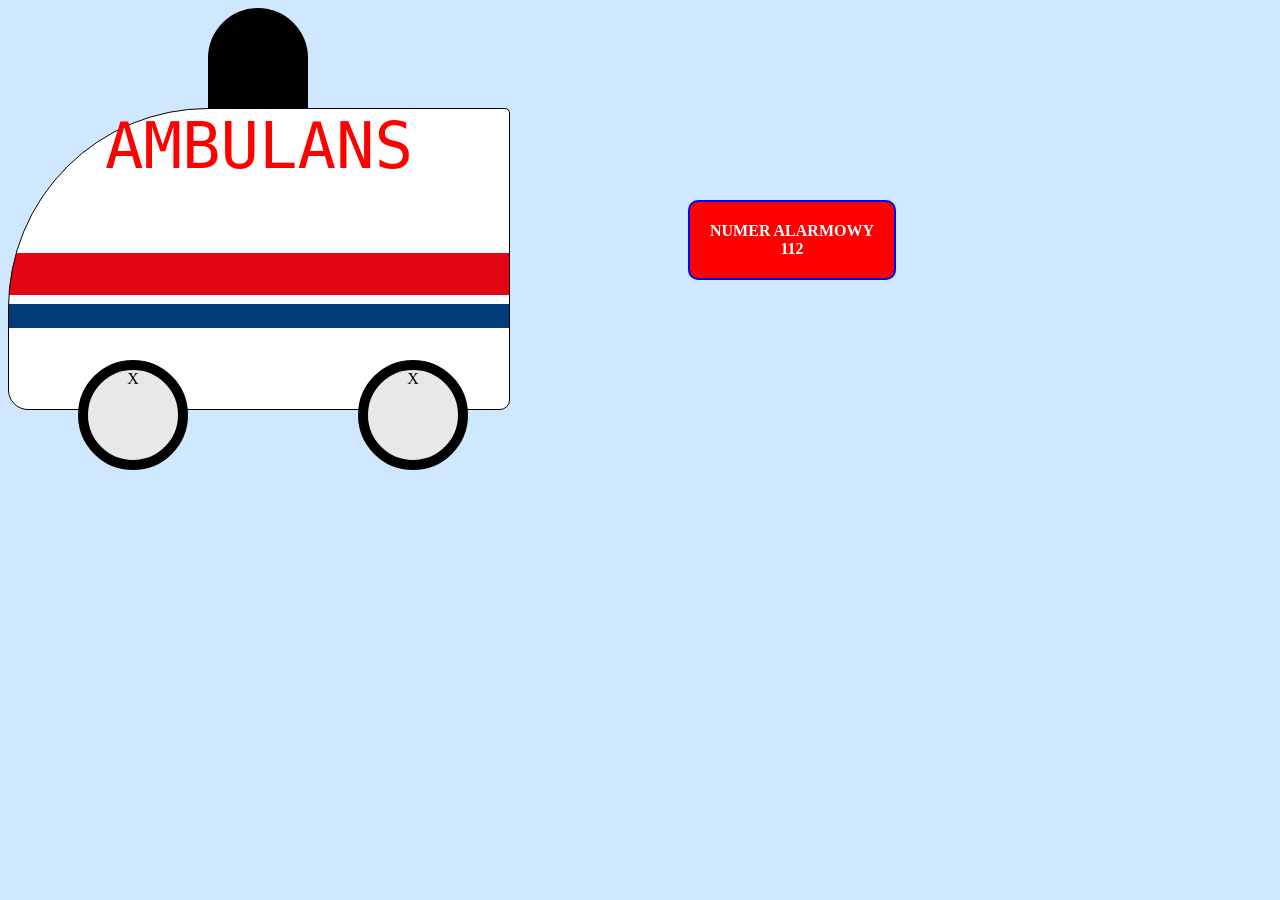
<file: Lekcja 07. Animacje i transformacje/index.html>
<!DOCTYPE html>
<html lang="pl">
<head>
	<meta charset="utf-8">
	<link rel="stylesheet" href="style.css">
</head>
<body>
	<div id="siren"></div>
	<div id="ambulance">AMBULANS</div>
	<div id="wheel-front" class="wheel">X</div>
	<div id="wheel-back" class="wheel">X</div>
	<div id="emergency">NUMER ALARMOWY<br>112</div>
</body>
</html>
</file>
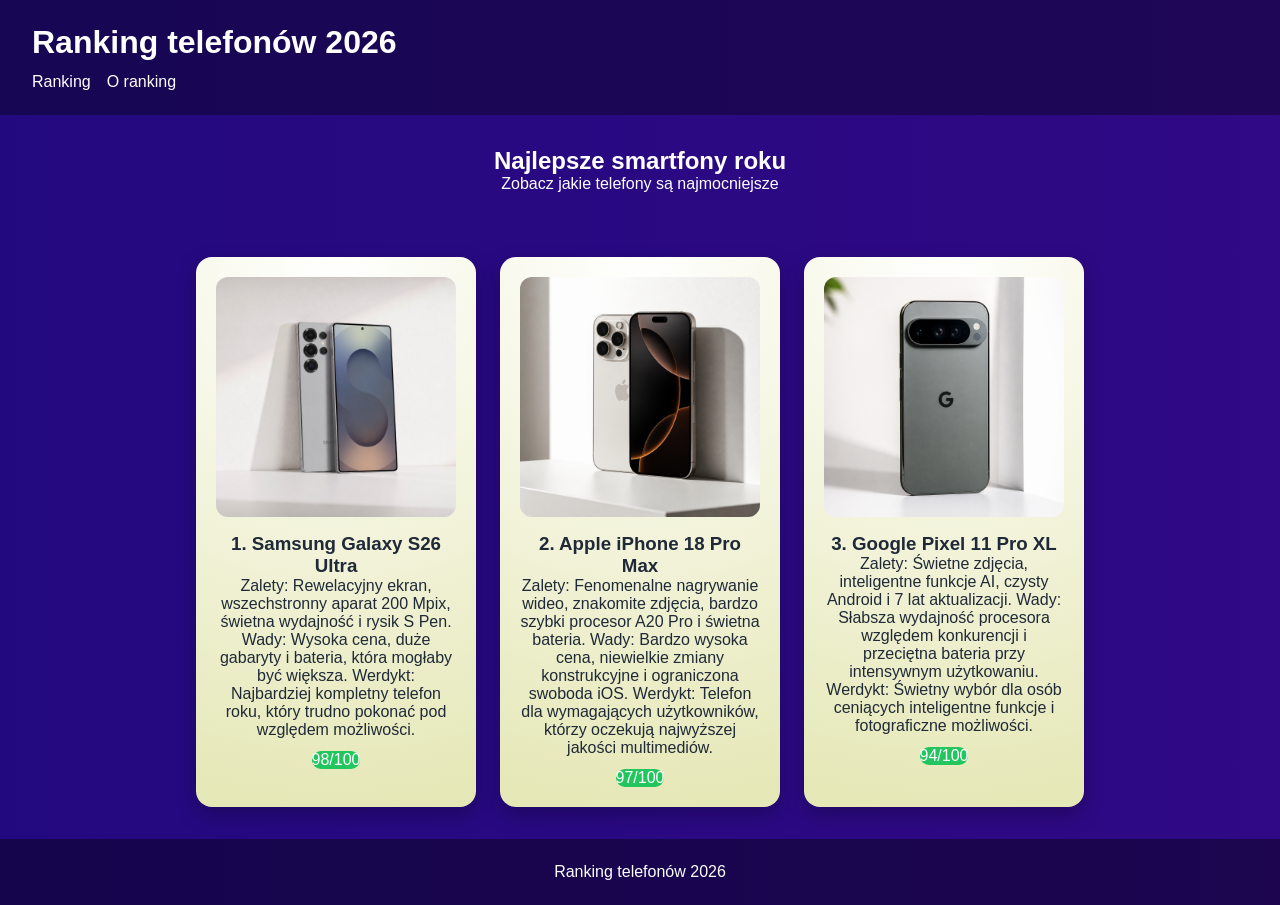
<file: Lekcja 08. Projekt- Ranking telefonów/index.html>
<!DOCTYPE html>
<html lang="pl">
<head>
	<meta charset="UTF-8">
	<meta name="viewport" content="width=device-width, initial-scale=1.0">
	<title>Ranking telefonów 2026</title>
	<link rel="stylesheet" href="style.css">
</head>
<body>
	<header>
		<h1>Ranking telefonów 2026</h1>
		<nav>
			<ul>
				<li><a href="#ranking">Ranking</a></li>
				<li><a href="#intro">O ranking</a></li>
			</ul>
	    </nav>
	</header>

	<main>
		<section id="intro">
			<h2>Najlepsze smartfony roku</h2>
			<p>Zobacz jakie telefony są najmocniejsze</p>
		</section>

		<section id="ranking" class="ranking-grid">
			<article class="phone-card">
				<img src="5.png" alt="Samsung Galaxy S26 Ultra">
				<h3>1. Samsung Galaxy S26 Ultra</h3>
				<p>Zalety: Rewelacyjny ekran, wszechstronny aparat 200 Mpix, świetna wydajność i rysik S Pen.
	Wady: Wysoka cena, duże gabaryty i bateria, która mogłaby być większa.
	Werdykt: Najbardziej kompletny telefon roku, który trudno pokonać pod względem możliwości.</p>
                <span class="score">98/100</span>
			</article>
			<article class="phone-card">
				<img src="4.png" alt="Apple iPhone 18 Pro Max">
				<h3>2. Apple iPhone 18 Pro Max</h3>
				<p>Zalety: Fenomenalne nagrywanie wideo, znakomite zdjęcia, bardzo szybki procesor A20 Pro i świetna bateria.
Wady: Bardzo wysoka cena, niewielkie zmiany konstrukcyjne i ograniczona swoboda iOS.
Werdykt: Telefon dla wymagających użytkowników, którzy oczekują najwyższej jakości multimediów.</p>
                <span class="score">97/100</span>
			</article>
			<article class="phone-card">
				<img src="2.png" alt="Google Pixel 11 Pro XL">
				<h3>3. Google Pixel 11 Pro XL</h3>
				<p>Zalety: Świetne zdjęcia, inteligentne funkcje AI, czysty Android i 7 lat aktualizacji.
Wady: Słabsza wydajność procesora względem konkurencji i przeciętna bateria przy intensywnym użytkowaniu.
Werdykt: Świetny wybór dla osób ceniących inteligentne funkcje i fotograficzne możliwości.</p>
                <span class="score">94/100</span>
			</article>
		</section>
	</main>

	<footer>
		<p>Ranking telefonów 2026</p>
	</footer>
</body>
</html>
</file>
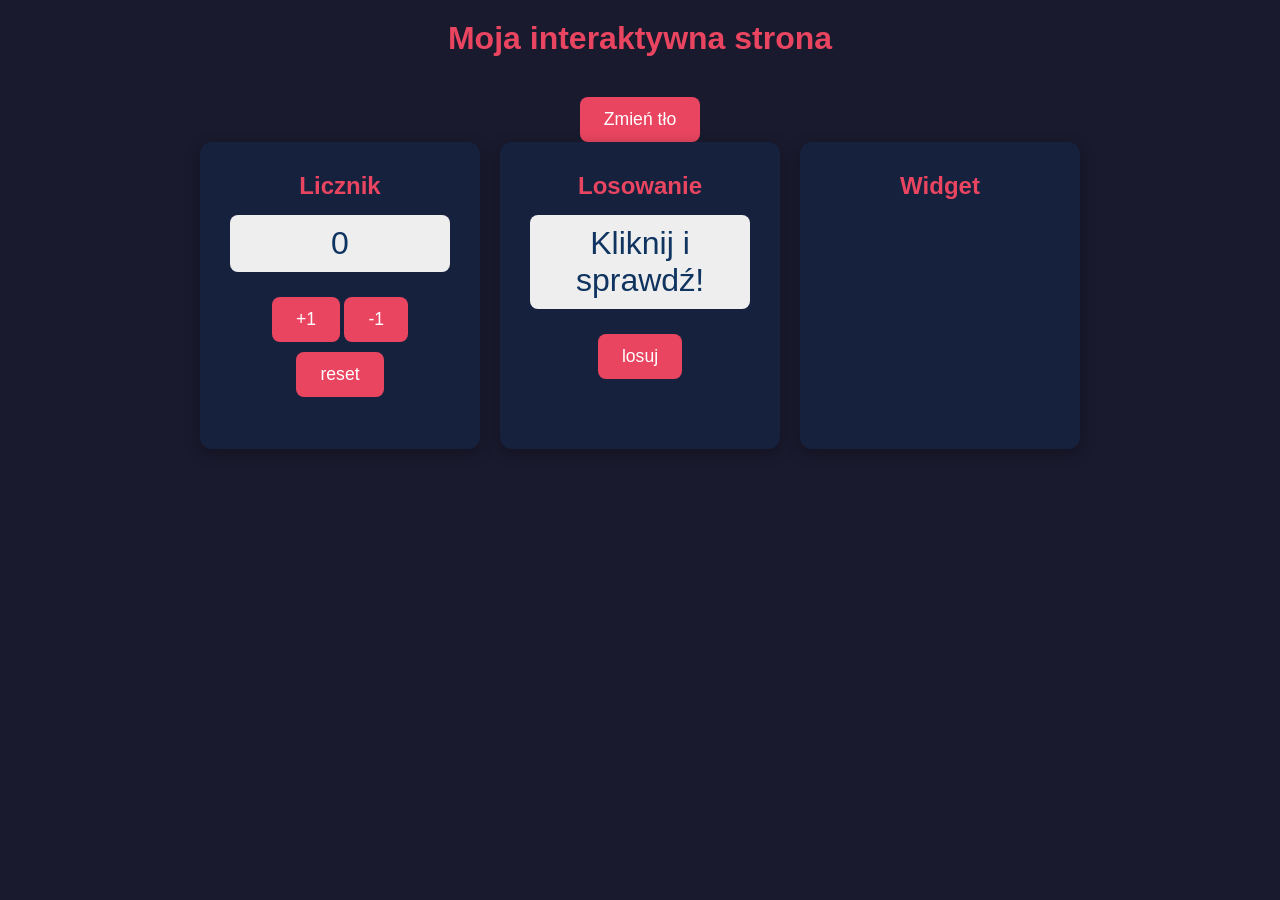
<file: lekcja 9/index.html>
<!DOCTYPE html>
<html lang="pl">
<head>
    <meta charset="UTF-8">
    <meta name="viewport" content="width=device-width, initial-scale=1.0">
    <title>Interaktywna strona</title>
    <link rel="stylesheet" href="style.css">
</head>
<body>
    <h1>Moja interaktywna strona</h1>
    <button onclick="changeBackground()">Zmień tło</button>
    <div class="container">
        <div class="card">
            <h2>Licznik</h2>
            <p id="counter-display">0</p>
            <button onclick="addPoint()">+1</button>
            <button onclick="minusPoint()">-1</button>
            <button onclick="resetPoint()">reset</button>
        </div>
        <div class="card">
            <h2>Losowanie</h2>
            <p id="random-display">Kliknij i sprawdź!</p>
            <button onclick="drawItem()">losuj</botton>
        </div>
        <div class="card">
            <h2>Widget</h2>
            <iframe src="https://www.google.com/maps/embed?pb=!1m18!1m12!1m3!1d10250.506769778885!2d20.1980998560851!3d50.03709051932892!2m3!1f0!2f0!3f0!3m2!1i1024!2i768!4f13.1!3m3!1m2!1s0x4716476deacda103%3A0x1b727867bd8171bd!2sGiganci%20Niepo%C5%82omice%20-%20Nauka%20nowych%20technologii%20dla%20Dzieci%20i%20M%C5%82odzie%C5%BCy!5e0!3m2!1spl!2spl!4v1794935463926!5m2!1spl!2spl" width="200px" height="200px" style="border:0;" allowfullscreen="" loading="lazy" referrerpolicy="strict-origin-when-cross-origin"></iframe>
            
        </div>
    </div>
    <script src="script.js"></script>
</body>
</html>
</file>
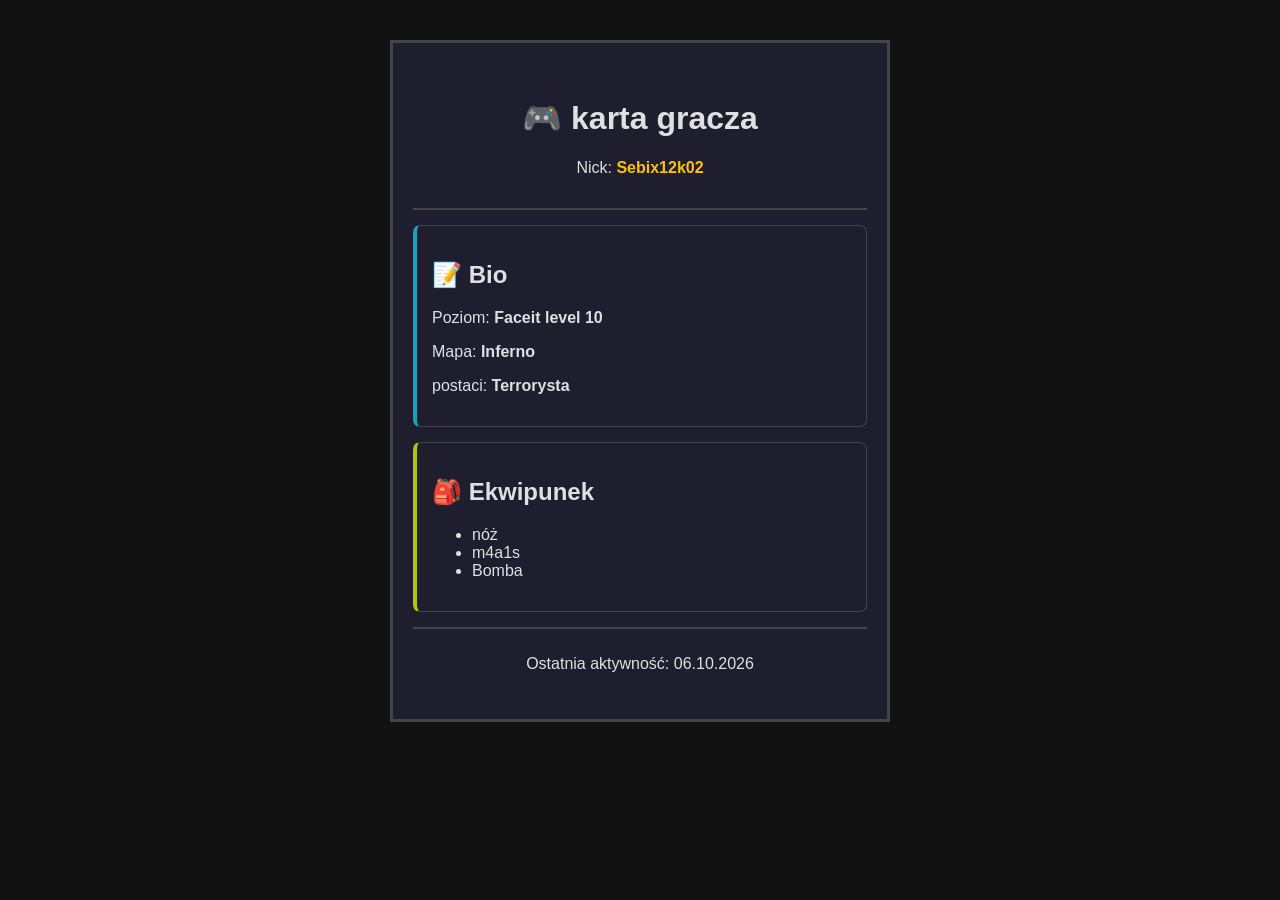
<file: lekcja3/index.html>
<!DOCTYPE html>
<html lang="pl">
<head>
  <meta charset="UTF-8">
  <meta name="viewport" content="width=device-width, initial-scale=1.0">
  <title>Karta Gracza</title>
  <link rel="stylesheet" href="style.css">
</head>
<body>
  <main class="player-card">
    <!-- TODO: dodaj sekcje karty gracza -->
    <header class="card-header">
     <h1>🎮 karta gracza</h1>
     <p>Nick: <span class="highlight">Sebix12k02</span></p>
    </header>
    <section class="card-section bio">
      <h2>📝 Bio</h2>
      <p>Poziom: <strong>Faceit level 10</strong> </p>
      <p>Mapa: <strong>Inferno</strong></p>
      <p>postaci: <strong>Terrorysta</strong></p>
    </section>

    <section class="card-section eq">
      <h2>🎒 Ekwipunek</h2>
      <ul>
        <li>nóż</li>
        <li>m4a1s</li>
        <li>Bomba</li>
      </ul>
    </section>
    <footer class="card-footer">
      <p>Ostatnia aktywność: <time datetime="2026-10-06">06.10.2026</time></p>
    </footer>
  </main>
</body>
</html>
</file>
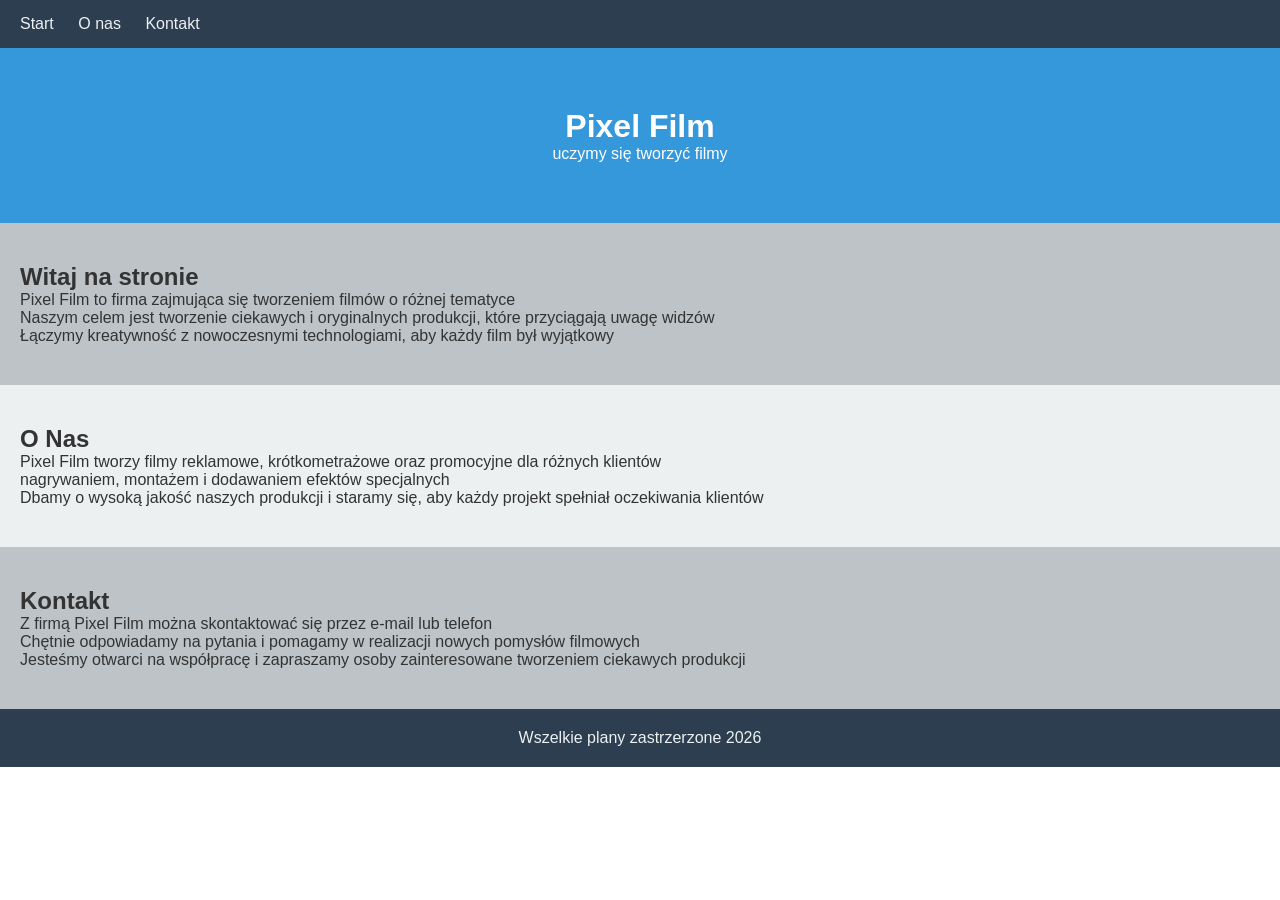
<file: lekcja4/index.html>
<!DOCTYPE html>
<html lang="pl">
<head>
  <meta charset="UTF-8">
  <meta name="viewport" content="width=device-width, initial-scale=1.0">
  <title>Moja strona</title>
  <link rel="stylesheet" href="style.css">
</head>
<body>
  <nav>
    <a href ="#start">Start</a>
    <a href ="#o-nas">O nas</a>
    <a href ="#kontakt">Kontakt</a>
  </nav>
  <header>
    <h1>Pixel Film</h1>
    <p>uczymy się tworzyć filmy</p>
  </header>
  <section id="start" class="dark">
    <h2>Witaj na stronie</h2>
    <p>Pixel Film to firma zajmująca się tworzeniem filmów o różnej tematyce</p>
    <p>Naszym celem jest tworzenie ciekawych i oryginalnych produkcji, które przyciągają uwagę widzów</p>
    <p>Łączymy kreatywność z nowoczesnymi technologiami, aby każdy film był wyjątkowy</p>
  </section>
  <section id="o-nas" class="light">
    <h2>O Nas</h2>
    <p>Pixel Film tworzy filmy reklamowe, krótkometrażowe oraz promocyjne dla różnych klientów</p>
    <p>nagrywaniem, montażem i dodawaniem efektów specjalnych</p>
    <p>Dbamy o wysoką jakość naszych produkcji i staramy się, aby każdy projekt spełniał oczekiwania klientów</p>
  </section>
  <section id="kontakt" class="dark">
    <h2>Kontakt</h2>
    <p>Z firmą Pixel Film można skontaktować się przez e-mail lub telefon</p>
    <p>Chętnie odpowiadamy na pytania i pomagamy w realizacji nowych pomysłów filmowych</p>
    <p>Jesteśmy otwarci na współpracę i zapraszamy osoby zainteresowane tworzeniem ciekawych produkcji</p>
  </section>
  <footer>Wszelkie plany zastrzerzone 2026</footer>
</body>
</html>
</file>
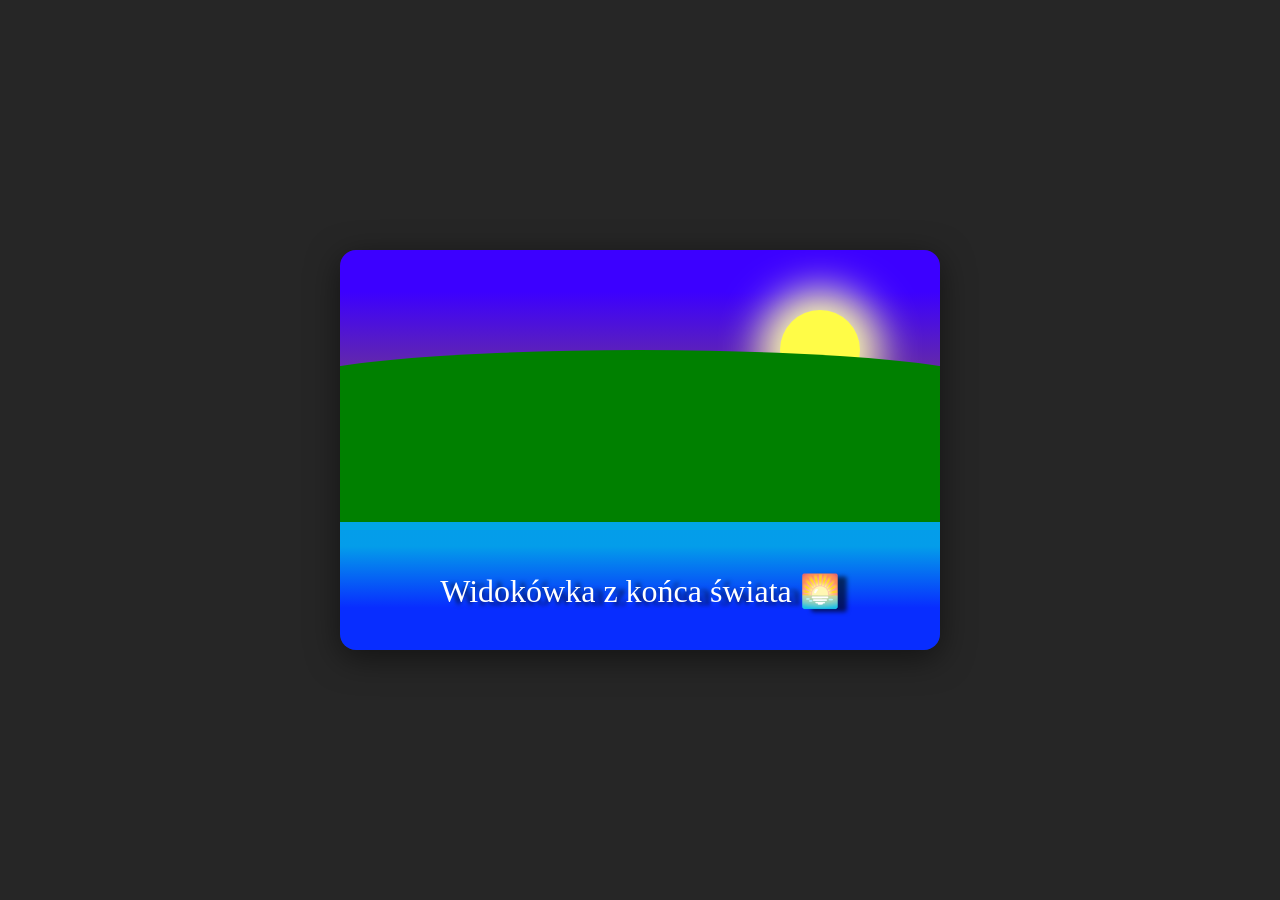
<file: lekcja5/index.html>
<!DOCTYPE html>
<html lang="pl">
<head>
  <meta charset="UTF-8">
  <meta name="viewport" content="width=device-width, initial-scale=1.0">
  <title>Pocztówka CSS</title>
  <link rel="stylesheet" href="style.css">
</head>
<body>
  <div class="postcard">
    <div class="sky"></div>
    <div class="sun"></div>
    <div class="hills"></div>
    <div class="water"></div>
    <div class="text-overlay">Widokówka z końca świata 🌅</div>
  </div>
</body>
</html>
</file>
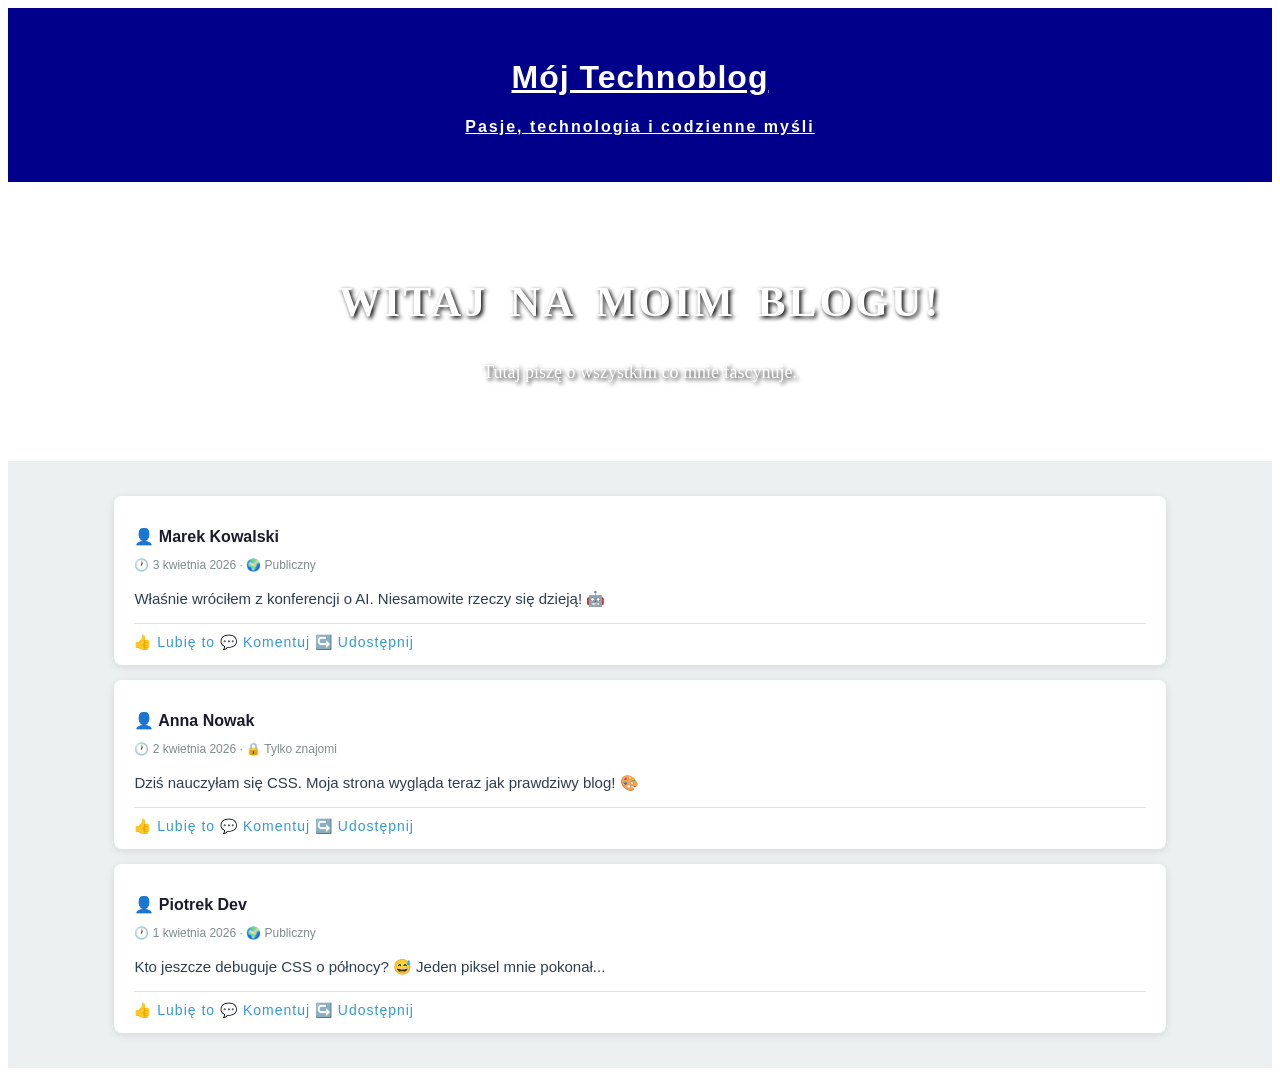
<file: Lekcja2/Lekcja 02. Stylizowanie stron/index.html>
<!DOCTYPE html>
<html lang="pl">
<head>
    <meta charset="UTF-8">
    <title>Mój Blog</title>
    <!-- Tutaj importujemy style -->
     <link rel="stylesheet" href="style.css">
     
</head>
<body>

    <div id="naglowek">
        <h1>Mój Technoblog</h1>
        <p>Pasje, technologia i codzienne myśli</p>
    </div>

    <div id="baner">
        <h2>Witaj na moim blogu!</h2>
        <p>Tutaj piszę o wszystkim co mnie fascynuje.</p>
    </div>

    <div id="tresc">
        <div class="wpis">
            <p class="autor">👤 Marek Kowalski</p>
            <p class="data">🕐 3 kwietnia 2026 · 🌍 Publiczny</p>
            <p class="tekst">Właśnie wróciłem z konferencji o AI. Niesamowite rzeczy się dzieją! 🤖</p>
            <div class="reakcje">👍 Lubię to  💬 Komentuj  ↪️ Udostępnij</div>
        </div>
        <div class="wpis">
            <p class="autor">👤 Anna Nowak</p>
            <p class="data">🕐 2 kwietnia 2026 · 🔒 Tylko znajomi</p>
            <p class="tekst">Dziś nauczyłam się CSS. Moja strona wygląda teraz jak prawdziwy blog! 🎨</p>
            <div class="reakcje">👍 Lubię to  💬 Komentuj  ↪️ Udostępnij</div>
        </div>
        <div class="wpis">
            <p class="autor">👤 Piotrek Dev</p>
            <p class="data">🕐 1 kwietnia 2026 · 🌍 Publiczny</p>
            <p class="tekst">Kto jeszcze debuguje CSS o północy? 😅 Jeden piksel mnie pokonał...</p>
            <div class="reakcje">👍 Lubię to  💬 Komentuj  ↪️ Udostępnij</div>
        </div>
    </div>

</body>
</html>
</file>
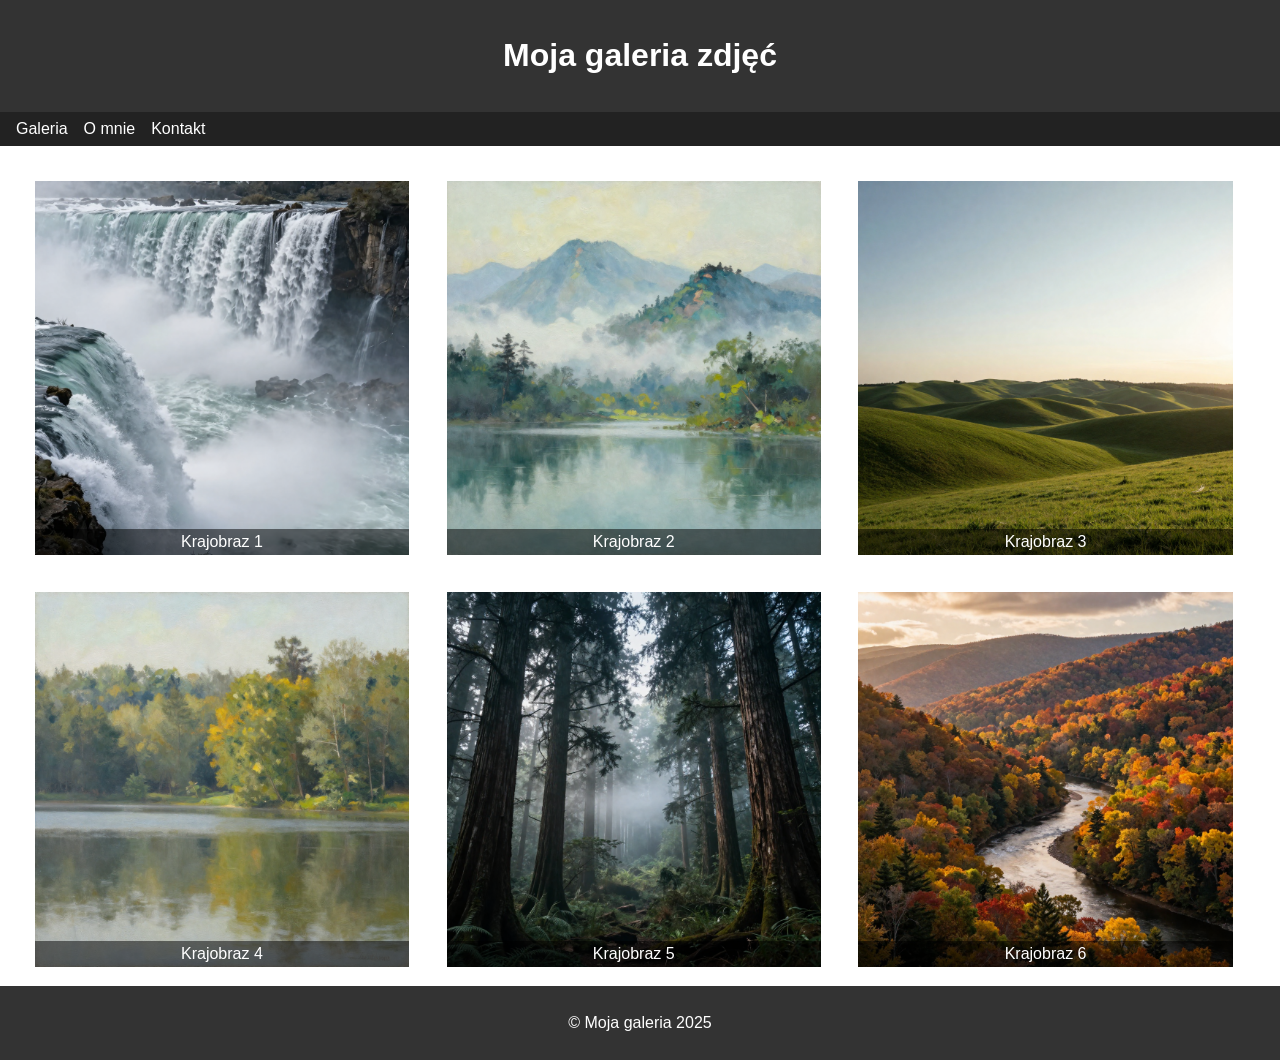
<file: starter_lekcja6/starter/index.html>
<!DOCTYPE html>
<html lang="pl">
<head>
  <meta charset="UTF-8">
  <meta name="viewport" content="width=device-width, initial-scale=1.0">
  <title>Moja galeria</title>
  <link rel="stylesheet" href="style.css">
</head>
<body>
  <header>
    <h1>Moja galeria zdjęć</h1>
  </header>
  <nav>
    <ul>
      <li><a href="#">Galeria</a></li>
      <li><a href="#">O mnie</a></li>
      <li><a href="#">Kontakt</a></li>
    </ul>
  </nav>
  <section class="gallery">
    <div class="photo-item">
      <img src="images/img (1).jpg" alt="zdjęcie 1">
      <p class="photo-caption">Krajobraz 1</p>
    </div>
    <div class="photo-item">
      <img src="images/img (2).jpg" alt="zdjęcie 2">
      <p class="photo-caption">Krajobraz 2</p>
    </div>
    <div class="photo-item">
      <img src="images/img (3).jpg" alt="zdjęcie 3">
      <p class="photo-caption">Krajobraz 3</p>
    </div>
    <div class="photo-item">
      <img src="images/img (4).jpg" alt="zdjęcie 4">
      <p class="photo-caption">Krajobraz 4</p>
    </div>
    <div class="photo-item">
      <img src="images/img (5).jpg" alt="zdjęcie 5">
      <p class="photo-caption">Krajobraz 5</p>
    </div>
    <div class="photo-item">
      <img src="images/img (6).jpg" alt="zdjęcie 6">
      <p class="photo-caption">Krajobraz 6</p>
    </div>
    <!-- TODO: dodaj zawartość sekcji z miniaturkami (6 elementów .photo-item) -->
    <!-- TODO: dodaj klasę photo-caption do akapitu w każdym .photo-item -->
  </section>
  <footer>
    <p>© Moja galeria 2025</p>
  </footer>
</body>
</html>
</file>
<file: Lekcja 07. Animacje i transformacje/style.css>
body {
	background-color: #cfe8ff;
}

#ambulance {
	width: 500px;
	height: 300px;
	border: 1px solid black;
	border-radius:200px 5px 10px 20px;
	text-align: center;
	color: red;
	font-family: monospace;
	font-size: 64px;
	background: linear-gradient(to bottom, #fff 0%, #fff 48%, #e30613 48%, #e30613 62%, #fff 62%, #fff 65%, #003b7a 65%, #003b7a 73%, #fff 73%, #fff 100%);
	
}

.wheel {
	width: 90px;
	height: 90px;
	background:#e8e8e8;
	border: 10px solid black;
	border-radius: 100px;
	text-align: center;
	animation: spin 1s linear infinite;

}

#wheel-front {
	position: relative;
	left: 70px;
	bottom: 50px;
}

#wheel-back {
	position: relative;
	left: 350px;
	bottom: 160px;
}

@keyframes spin {
	from {
		transform: rotate(0deg);
	}
	to {
		transform: rotate(360deg);
	}
}

#siren {
	width: 100px;
	height: 100px;
	background-color: black;
	border-radius: 50px 50px 0px 0px;
	position: relative;
	left: 200px;
}

#siren:hover {
	
	animation: siren 1s infinite;
}

@keyframes siren {
	0% { background-color: black;}
	25% { background-color: blue;}
	75% { background-color: red;}
}

#emergency {
	position: absolute;
	right: 30%;
	top: 200px;
	padding: 20px;
	background: red;
	color: white;
	font-weight: bold;
	text-align: center;
	border: 2px solid blue;
	border-radius: 10px;
}

#emergency:hover {
    transform: scale(1.2);
    transition: transform 0.3s ease;
}
</file>
<file: Lekcja 08. Projekt- Ranking telefonów/style.css>
* {
	margin: 0;
	padding: 0;
	box-sizing: border-box;
}

body {
	font-family: "Segoe UI", Arial, sans-serif;
	color: rgb(31, 41, 55);
	min-height: 100vh;
	background: #230980;
    background: linear-gradient(90deg, rgba(35, 9, 128, 1) 0%, rgba(48, 9, 133, 1) 100%);
}

header {
	padding: 24px 32px;
	color: white;
	background: rgba(0, 0, 0, 0.35);
    text-shadow: 2px 2px, 8px rgba(0, 0, 0, 0.6);
}

nav ul {
	list-style: none;
	display: flex;
	gap: 16px;
	margin-top: 12px;
}

nav a {
	color: white;
	text-decoration: none;
}

#intro {
	padding: 32px;
	color: white;
	text-align: center;
}



/* TODO: dodaj style pojedynczej karty .phone-card oraz obrazka i odznaki z oceną */
.phone-card {
    background: radial-gradient(circle at top, #ffffff, #e5e7b5);
	width: 280px;
	border-radius: 16px;
	padding: 20px;
	text-align: center;
	box-shadow: 0px 8px 20px rgba(0, 0, 0, 0.25);
	transition: transform 0.2s ease, box-shadow 0.2s ease;
}
.phone-card:hover {
	transform: translateY(-8px);
	box-shadow: 0px 14px 30px rgba(0, 0, 0, 0.35);
}
.phone-card .score {
	display: inline-block;
	margin-top: 12px;
	padding: 60x 12px;
	background: rgb(34, 197, 94);
	color: white;
	border-radius: 999px;
}
.ranking-grid {
	display: flex;
	flex-wrap: wrap;
	gap: 24px;
	padding: 32px;
	justify-content: center;
}
.phone-card img {
	width: 100%;
	border-radius: 12px;
	margin-bottom: 12px;
}
footer {
	padding: 24px;
	text-align: center;
	color: white;
	background: rgba(0, 0, 0, 0.4);
}
</file>
<file: lekcja 9/style.css>
* {
    margin: 0;
    padding: 0;
    box-sizing: border-box;
}

body {
    font-family: Arial, sans-serif;
    background-color: #1a1a2e;
    color: #eee;
    text-align: center;
    padding: 20px;
}

h1 {
    margin-bottom: 30px;
    color: #e94560;
}

.container {
    display: flex;
    justify-content: center;
    gap: 20px;
    flex-wrap: wrap;
}

.card {
    background-color: #16213e;
    border-radius: 12px;
    padding: 30px;
    width: 280px;
    box-shadow: 0 4px 15px rgba(0, 0, 0, 0.3);
}

.card h2 {
    color: #e94560;
    margin-bottom: 15px;
}

#counter-display,
#random-display {
    font-size: 2em;
    margin: 15px 0;
    color: #0f3460;
    background-color: #eee;
    border-radius: 8px;
    padding: 10px;
}

button {
    background-color: #e94560;
    color: white;
    border: none;
    padding: 12px 24px;
    font-size: 1.1em;
    border-radius: 8px;
    cursor: pointer;
    margin-top: 10px;
}

button:hover {
    background-color: #c81e45;
}
</file>
<file: lekcja3/style.css>
*{
  box-sizing: border-box;
}

:root {
  --color-primary: #007bff;
  --color-accent: #17a2b8;
  --color-highlight: #ffc107;
  --color-bg: #1e1e2e;
  --color-text: #e0e0e0;
  --color-border: #444;
}

body {
  margin: 0;
  padding: 0;
  font-family: 'Segoe UI', Tahoma, Geneva, Verdana, sans-serif;
  background-color: #121212;
  color: var(--color-text);
}

/* TODO: stylowanie karty gracza */

.player-card{
  max-width: 500px;
  margin: 40px auto;
  padding: 20px;
  border: 3px solid var(--color-border);
  background-color: var(--color-bg);
  transition: transform 0.3s ease;
}

.card-header {
  padding: 15px;
  margin-bottom: 15px;
  border-bottom: 2px solid var(--color-border);
  text-align: center;
}

.card-section{
  padding: 15px;
  margin-bottom: 15px;
  border: 1px solid var(--color-border);
  border-radius: 7px;
}

.card-footer{
  padding: 10px;
  margin-top: 15px;
  border-top: 2px solid var(--color-border);
  text-align: center;
  font-size: 0,85em;
}

.highlight{
  color: var(--color-highlight);
  font-weight: bold;
}

.bio{
  border-left: 4px solid #17a2b8;
}
.eq{
  border-left: 4px solid #b0c609;
}

.card-section:hover{
  border-color: var(--color-primary);
  box-shadow: 0 0 10px rgba(0, 123, 255, 0.7);
}
.player-card:hover{
  transform: scale(1.01);

}
</file>
<file: lekcja4/style.css>
* {
  margin: 0;
  padding: 0;
  box-sizing: border-box;
}

html {
  scroll-behavior: smooth;
}

body {
  font-family: Arial, sans-serif;
  color: #333;
}

nav {
  background-color: #2c3e50;
  padding: 15px 20px;
  position: sticky;
  top: 0;
}

nav a {
  color: #ecf0f1;
  text-decoration: none;
  margin-right: 20px;
  font-size: 16px;
  display: inline-block;
  transition: transform 0.3s ease, color 0.5s ease;
}

nav a:hover {
  color: #3498db;
  transform: scale(1.2);
}
nav a:active {
  color: aquamarine;
}

header {
  background-color: #3498db;
  color: white;
  padding: 60px 20px;
  text-align: center;
}

section {
  padding: 40px 20px;
}

section:hover {
  box-shadow: inset 0 0 15px rgba(52, 152, 219, 0.6);
}

.light {
  background-color: #ecf0f1;
}

.dark {
  background-color: #bdc3c7;
}

footer {
  background-color: #2c3e50;
  color: #ecf0f1;
  padding: 20px;
  text-align: center;
}
</file>
<file: lekcja5/style.css>
* {
  margin: 0;
  padding: 0;
  box-sizing: border-box;
}

body {
  display: flex;
  justify-content: center;
  align-items: center;
  min-height: 100vh;
  background-color: hsl(0, 0%, 15%);
}

.postcard {
  position: relative;
  width: 600px;
  height: 400px;
  overflow: hidden;
  border-radius: 16px;
  box-shadow: 0 8px 32px rgba(0, 0, 0, 0.5);
}

.sky {
  position: absolute;
  top: 0;
  left: 0;
  width: 100%;
  height: 65%;
  background: #3c00ff;
  background: linear-gradient(180deg, rgba(60, 0, 255, 1) 16%, rgba(173, 118, 9, 1) 100%);
}

.sun {
  position: absolute;
  top: 60px;
  right: 80px;
  width: 80px;
  height: 80px;
  border-radius: 50%;
  background-color: hsl(59, 100%, 64%);
  box-shadow: 0 0 40px 20px hsl(59, 100%, 84%);
  
  /* TODO: sun color experiment */

}

.hills {
  position: absolute;
  bottom: 30%;
  left: -10%;
  width: 120%;
  height: 45%;
  background-color: green;
  border-radius: 50% 50% 0 0 / 20% 20% 0 0;
}

.water {
  position: absolute;
  bottom: 0;
  left: 0;
  width: 100%;
  height: 32%;
  background: #00aaff;
  background: linear-gradient(180deg, rgba(0, 170, 255, 0.9) 19%, rgba(8, 45, 255, 1) 67%);

}

.text-overlay {
  position: absolute;
  bottom: 40px;
  left: 0;
  width: 100%;
  text-align: center;
  font-family: Georgia, serif;
  font-size: 2rem;
  color: white;
  text-shadow: 9px 3px 4px rgba(0,0,0,0.6);
}
</file>
<file: Lekcja2/Lekcja 02. Stylizowanie stron/style.css>
#naglowek {
   background-color: darkblue;
   color: #ffffff;
   text-align: center;
   padding: 30px;
   letter-spacing: 2px;
   font-family: Arial, sans-serif;

}


#naglowek h1 {
   font-family: Arial, sans-serif;
   letter-spacing: 1px;
   text-decoration: underline;



}

#naglowek p{ 

   text-decoration: underline;
   font-weight: bold;
}

#baner {
    background-image: url('https://picsum.photos/1200/300?random=1');
    background-size: cover;
    background-position: center;
    color: white;
    text-align: center;
    padding: 60px 20px;
    text-shadow: 2px 2px 4px #000000;
}
#baner h2 {
    font-size: 42px;
    font-weight: bold;
    line-height: 1.2;
    letter-spacing: 3px;
    text-transform: uppercase;
    word-spacing: 8px;

}

#baner p {
    font-size: 18px;
}
/* Sekcja treści */
#tresc {
    width: 100%;                  /* pełna szerokość */
    background-color: #ecf0f1;   /* jasne szare tło */
    padding: 20px 0;
    min-height: 300px;
}

/* Każdy wpis wygląda jak post z Facebooka */
.wpis {
    width: 80%;                   /* 80% szerokości rodzica */
    margin: 15px auto;            /* auto = wyśrodkowanie */
    background-color: #ffffff;
    border-radius: 8px;           /* zaokrąglone rogi */
    padding: 15px 20px;
    box-shadow: 0 2px 8px rgba(0, 0, 0, 0.1);  /* delikatny cień */
    font-family: 'Helvetica', Arial, sans-serif;
}

.wpis .autor {
    font-weight: bold;
    font-size: 16px;
    color: #1a1a2e;
    margin-bottom: 2px;
}

.wpis .data {
    font-size: 12px;
    color: #7f8c8d;
    margin-bottom: 10px;
}

.wpis .tekst {
    font-size: 15px;
    color: #2c3e50;
    line-height: 1.6;             /* komfortowa wysokość linii */
    margin-bottom: 12px;
}

.wpis .reakcje {
    border-top: 1px solid #e0e0e0;
    padding-top: 10px;
    color: #3498db;
    font-size: 14px;
    letter-spacing: 1px;
    cursor: pointer;
}
</file>
<file: starter_lekcja6/starter/style.css>
body {
  margin: 0;
  font-family: sans-serif;
}

header {
  background-color: #333;
  color: white;
  padding: 16px;
  text-align: center;
}

nav {
  background-color: #222;
  position: sticky;
  top: 0px;
  z-index: 10;
}

nav ul {
  list-style: none;
  margin: 0;
  padding: 8px 16px;
  display: flex;
  gap: 16px;
}

nav a {
  color: white;
  text-decoration: none;
}

.gallery {
  padding: 16px;
  /* TODO: dodaj clearfix dla .gallery (::after z clear: both) */
}

.photo-item {
    float: left;
    width: 30%;
    margin: 1.5%;
    position: relative;
}

.photo-item img {
    width: 100%;
    display: block;
}


.photo-caption {
  /* TODO: dodaj style dla nakładki (position: absolute, bottom: 0, margin: 0, tło półprzezroczyste) */
  position: absolute;
  bottom: 0;
  left: 0;
  width: 100%;
  margin: 0;
  padding: 4px 0px;
  background-color: rgba(0, 0, 0, 0.5);
  color: white;
  text-align: center;
}

footer {
  background-color: #333;
  color: white;
  text-align: center;
  padding: 12px;
  clear: both;
}

/* TODO: dodaj regułę @media dla ekranów do 768px (.photo-item width: 46%) */

@media (max-width: 768px) {
  .photo-item {
    width: 46%;
  }
}
@media (max-width: 480px) {
  .photo-item {
    width: 96%;
    float: none;
  }
}
</file>
